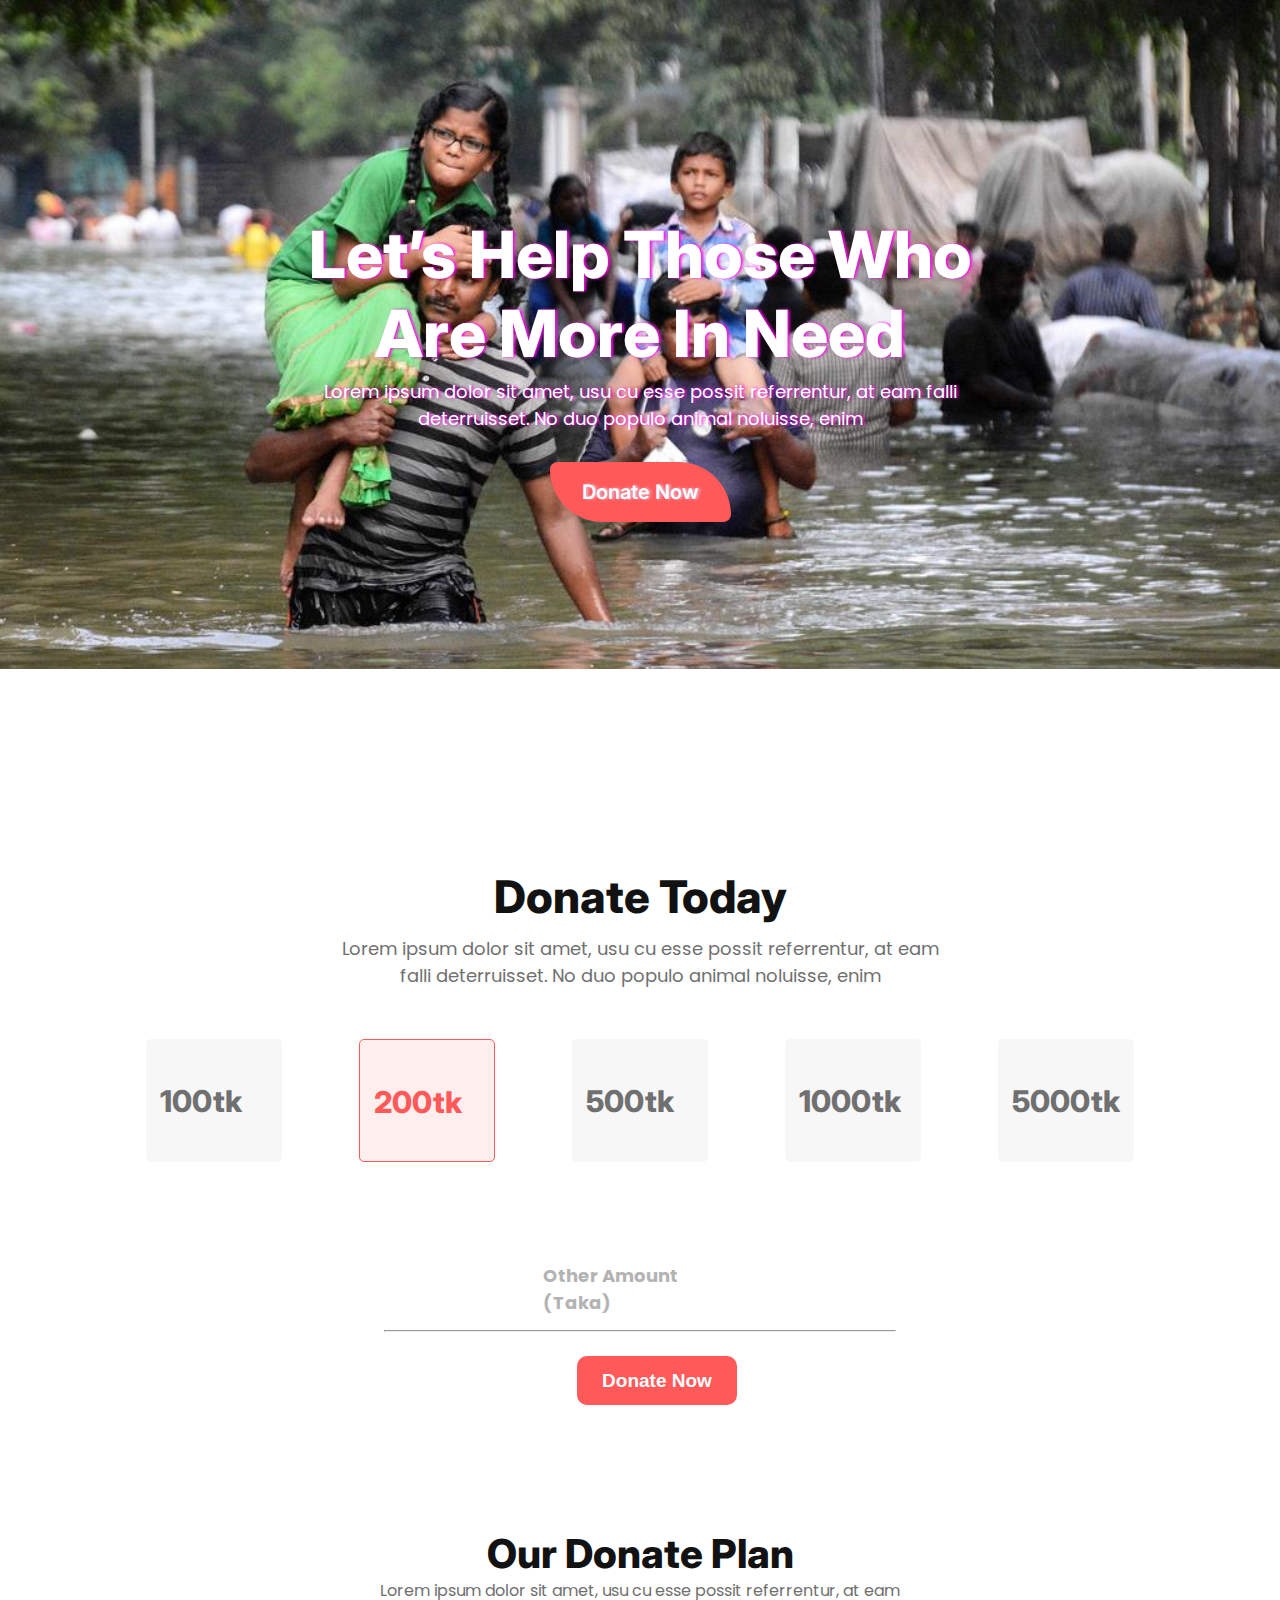
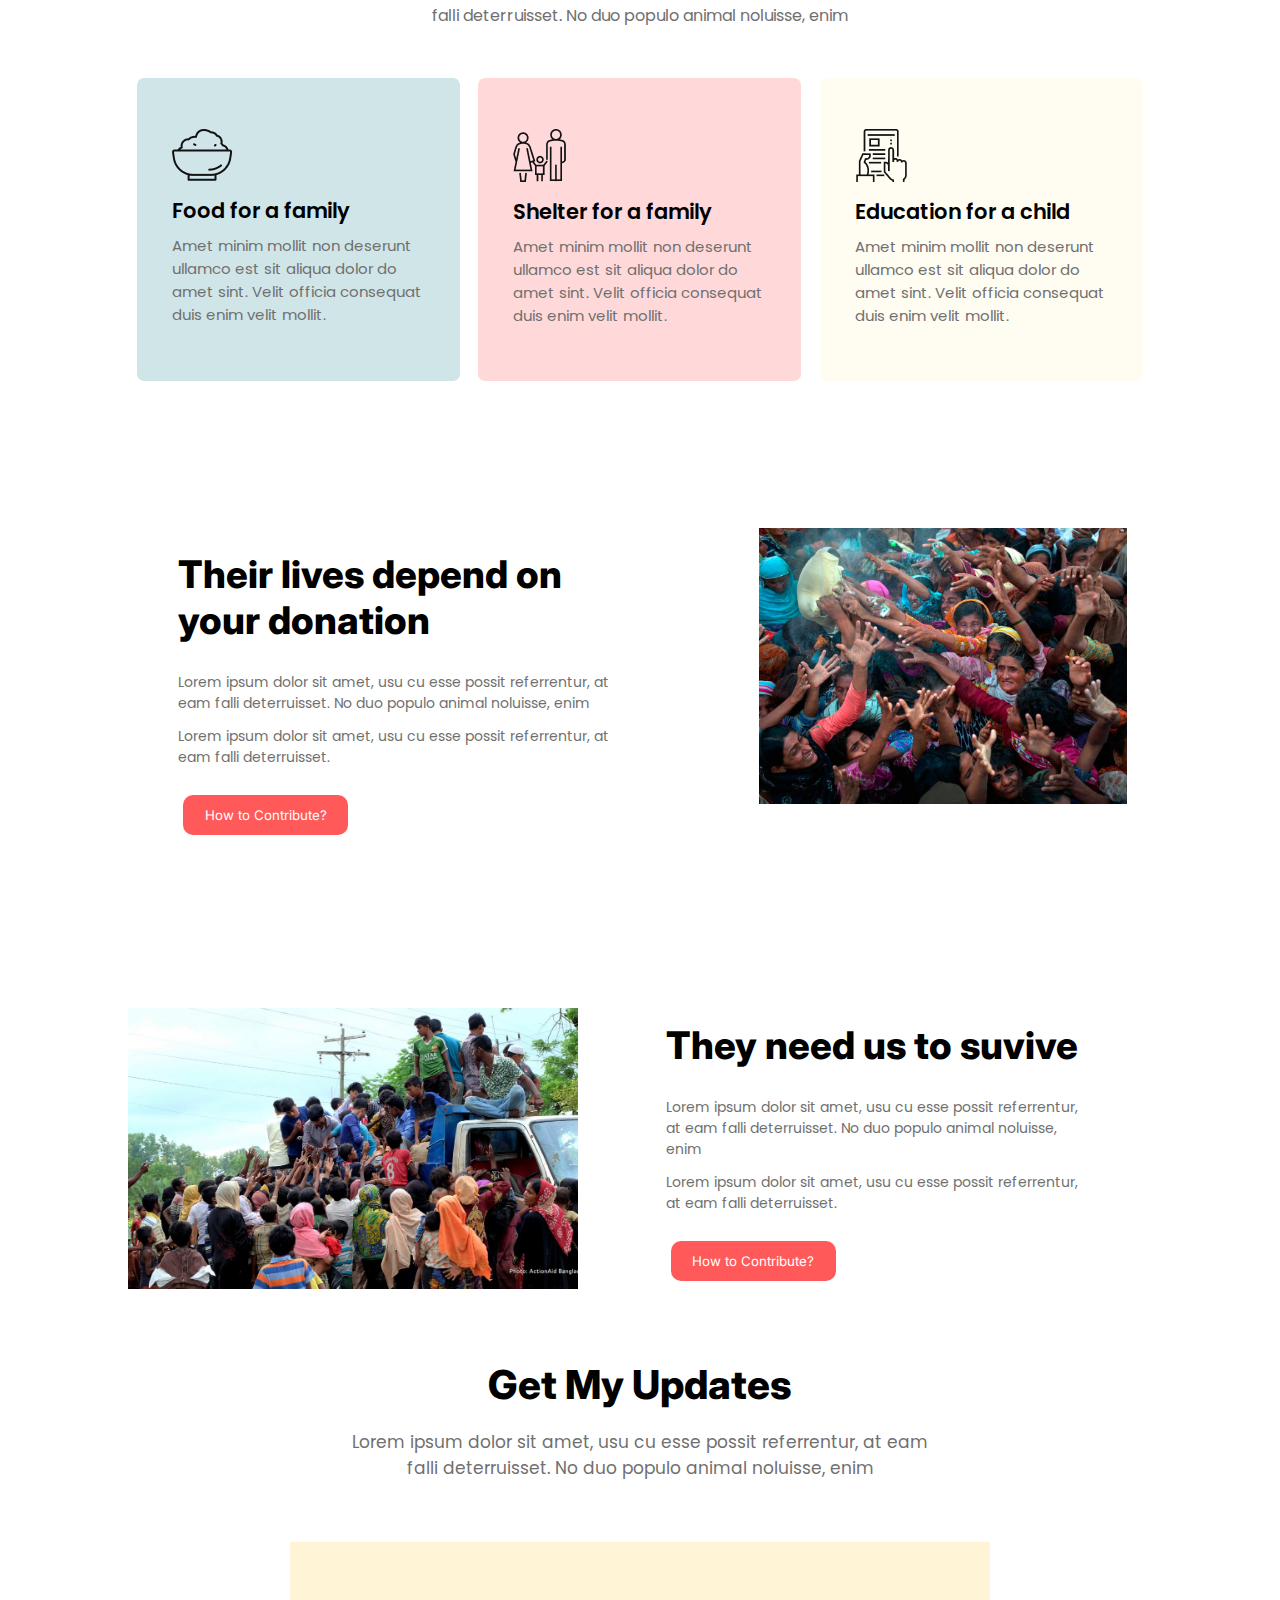
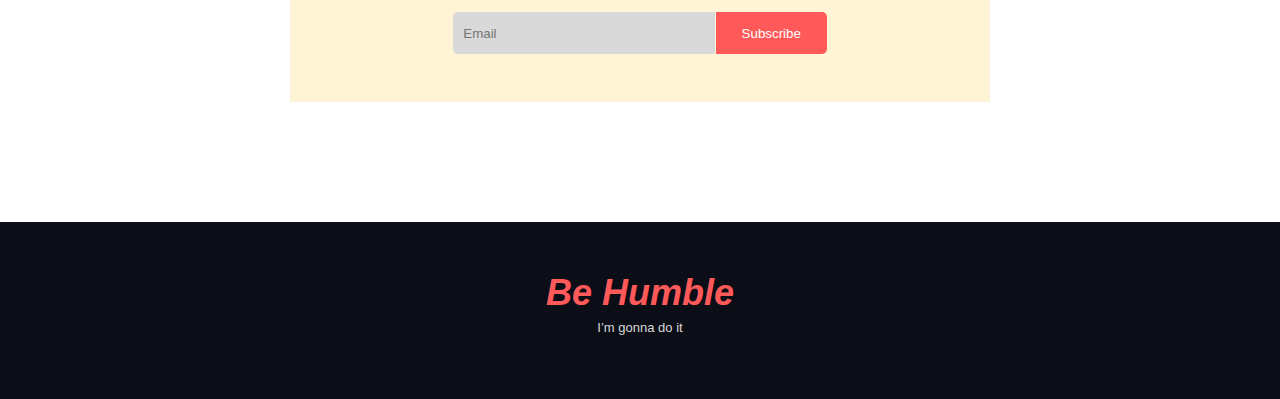
<file: second-model/index1.html>
<!DOCTYPE html>
<html lang="en">
<head>
    <meta charset="UTF-8">
    <meta name="viewport" content="width=device-width, initial-scale=1.0">
    <title>Website Design</title>
    <link rel="icon" type="image/x-icon" href="/icons/shelter.png">
    <link href="https://fonts.googleapis.com/css2?family=Inter:wght@400;600;800&family=Poppins:wght@400;600;800&display=swap" rel="stylesheet">
    <link rel="preconnect" href="https://fonts.googleapis.com">
    <link rel="stylesheet" href="style1.css">
</head>
<body>
    <header>
        <div class="banner-parts">
            <h2 class="intro inter">Let’s Help Those Who Are More In Need</h2>
            <P class="some-text poppins">
                Lorem ipsum dolor sit amet, usu cu esse possit referrentur, at eam falli deterruisset. No duo populo animal noluisse, enim
            </P>
            <button class="btn inter">Donate Now</button>
        </div>
    </header>
    <main>
        <div class="donate-today-part">
            <h2 class="donate-today inter">Donate Today</h2>
            <p class="donate-today-description poppins">
                Lorem ipsum dolor sit amet, usu cu esse possit referrentur, at eam falli deterruisset. No duo populo animal noluisse, enim
            </p>
            <div class="donate-box-part">
                <div class="donate">
                    <h3 class="inter">100tk</h3>
                </div>
                <div class="donaten">
                    <h3 class="inter">200tk</h3>
                </div>
                <div class="donate">
                    <h3 class="inter">500tk</h3>
                </div>
                <div class="donate">
                    <h3 class="inter">1000tk</h3>
                </div>
                <div class="donate">
                    <h3 class="inter">5000tk</h3>
                </div>
            </div>
            <div class="sort">
                <h6 class="sort-text poppins">Other Amount (Taka)</h6>
                
            </div>
            <div class="mark"><hr></div>
            <button class="payment">Donate Now</button>
        </div>
        <div class="donate-plan">
            <h2 class="plan-intro inter">Our Donate Plan</h2>
            <p class="plan-discrition poppins">Lorem ipsum dolor sit amet, usu cu esse possit referrentur, at eam falli deterruisset. No duo populo animal noluisse, enim</p>
        </div>
        <div class="card-part">
            <div class="card-items h1 ">
                <img src="/icons/food.png" alt="">
                <h4 class="text-card  poppins">Food for a family</h4>
                <p class="card-text poppins">Amet minim mollit non deserunt ullamco est sit aliqua dolor do amet sint. Velit officia consequat duis enim velit mollit.</p>
            </div>
            <div class="card-items h2 ">
                <img src="/icons/shelter.png" alt="">
                <h4 class="text-card  poppins">Shelter for a family</h4>
                <p  class="card-text poppins">Amet minim mollit non deserunt ullamco est sit aliqua dolor do amet sint. Velit officia consequat duis enim velit mollit.</p>
            </div>
            <div class="card-items h3">
                <img src="/icons/Frame-1.png" alt="">
                <h4 class="text-card  poppins">Education for a child</h4>
                <p  class="card-text poppins">Amet minim mollit non deserunt ullamco est sit aliqua dolor do amet sint. Velit officia consequat duis enim velit mollit.</p>
            </div>
        </div>
        <div class="help-box">
            <div class="helping-box">
                <h2 class="help-head inter">Their lives depend on your donation</h2>
                <p class="help-text poppins">Lorem ipsum dolor sit amet, usu cu esse possit referrentur, at eam falli deterruisset. No duo populo animal noluisse, enim</p>
                <p class="help-text poppins">Lorem ipsum dolor sit amet, usu cu esse possit referrentur, at eam falli deterruisset.</p>
                <button class="what inter">How to Contribute?</button>
            </div>
            <div class="img-help">
                <img src="/images/donation6.jpg" alt="">
            </div>
        </div>
        <div class="need-box">
            <div class="img-need">
                <img src="/images/donation2.jpg" alt="">
            </div>
            <div class="needing-box">
                <h2 class="need-head inter">They need us to suvive</h2>
                <p class="need-text poppins">Lorem ipsum dolor sit amet, usu cu esse possit referrentur, at eam falli deterruisset. No duo populo animal noluisse, enim</p>
                <p class="need-text poppins">Lorem ipsum dolor sit amet, usu cu esse possit referrentur, at eam falli deterruisset.</p>
                <button class="why inter">How to Contribute?</button>
            </div>
            
        </div>
    </main>
    <footer>
        <div class="first">
            <h3 class="footer-last inter">Get My Updates</h3>
            <p class="footer-text poppins">Lorem ipsum dolor sit amet, usu cu esse possit referrentur, at eam falli deterruisset. No duo populo animal noluisse, enim</p>
        </div>
        <div class="email-part">
            <div class="move">
                <form class="position">
                    <input type="email" name="" id="" placeholder="Email" class="hub">
                    <button class="hubb">Subscribe</button>
                </form>
            </div>
        </div>
        <div class="last-footer">
            <h2 class="last-text lob">Be Humble</h2>
            <p class="last-info man">I’m gonna do it</p>
        </div>
    </footer>
</body>
</html>
</file>
<file: second-model/style1.css>
*{
    margin: 0;
    padding: 0;
    box-sizing: border-box;
}
.inter{
    font-family: 'Inter', sans-serif;
}
.poppins{
    font-family: 'Poppins', sans-serif;
}

header{
    background: url(/images/donation4.jpg);
    background-repeat: no-repeat;
    background-size: cover;
    height: 669px ;
    text-align: center;
}
.banner-parts{
    

}
.intro{
    width: 90%;
    margin: 0 auto;
    padding: 215px;
    font-size: 65px;
    font-weight: 800;
    color: #FFFFFF;
    text-shadow: 2px 0px 3px #f70ee5;
}
.some-text{
    width: 55%;
    margin: -210px auto 0;
    font-size: 18px;
    color: #FFFFFF;
    text-shadow: 2px 0px 3px #f70ee5;
}
.btn{
    background: #FF5959;
    border: none;
    width: 181px;
    height: 60px;
    padding: 15px;
    font-size: 20px;
    font-weight: 600;
    color: #FFFFFF;
    border-radius: 9px 64px;
    margin-top: 30px;
    text-shadow: 2px 0px 3px #dfbfdc ;
}
main{
    width: 80%;
    margin: 0 auto;
}
.donate-today{
    font-size: 45px;
    font-weight: 800;
    margin-top: 200px;
    color: #121212;
    text-align: center;
}
.donate-today-description{
    font-size: 18px;
    color: #707070;
    text-align: center;
    padding: 0 200px;
    margin-top: 11px;
}
.donate-box-part{
    display: flex;
    gap: 40px;
    justify-content: space-around;
    margin-bottom: 100px;
}
.donate{
    width: 136px;
    height: 123px;
    background: #f7f7f7;
    margin-top: 50px;
    border-radius: 5px;
}
.donaten{
    width: 136px;
    height: 123px;
    background: #FFEEEE;
    margin-top: 50px;
    border: 1px solid #FF5959;
    color: #FF5959;
    border-radius: 5px;
}
.donaten>h3{
    margin:44px 14px ;
    font-size: 30px ;
    font-weight: 800;
}
.donate>h3{
    margin:44px 14px ;
    font-size: 30px ;
    font-weight: 800;
    color: #707070;
}
.sort{
    width: 19%;
    margin: 5px auto;
}
.sort-text{
    font-size: 18px;
    color: #B3B3B3;
    margin-bottom: 14px;
}
.mark{
    width: 50%;
    margin: 0 auto;
}
.payment{
    margin: 24px 449px;
    width: 160px;
    height: 49px;
    border-radius: 10px;
    border: none;
    background-color: #FF5959;
    color: #FFFFFF;
    font-size: 19px;
    font-weight: 600;
}
.donate-plan{
    text-align: center;

}
.plan-intro{
    font-size: 40px;
    font-weight: 800;
    color: #121212;
    margin-top: 100px;
}
.plan-discrition{
    font-size: 16px;
    color: #707070;
    padding: 0 241px;
}
.card-part{
    display: flex;
    justify-content: space-around;
}
.card-items{
    width: 323px;
    margin-top: 50px;
    padding: 51px 35px;
    border-radius: 7px;
    margin-bottom: 50px;
}
.h1{
    background-color: #4f9da644;
}
.h2{
    background-color: #ff59593a;
}
.h3{
    background-color: #fff4d650;
}
.text-card{
    font-weight: 600;
    font-size: 21px;
    margin: 10px 0 8px;
}
.card-text{
    font-size: 15px;
    color: #707070;
    margin: 5px 0 3px;
}
.help-box{
    display: flex;
    gap: 50px;
}
.helping-box{
    margin:100px 50px 0 0 ;
}
.help-head{
    font-size: 38px;
    font-weight: 800;
    padding: 39px 11px;
    margin: -19px 39px;
}
.help-text{
    color: #707070;
    font-size: 14px;
    padding: 3px 71px;
    margin: 6px -21px;
}
.img-help{
    width: 64%;
    margin: 97px 25px 0 0;
}
img{
    max-width: 100%;
}
.what{
    margin: 18px 55px;
    color: #fff;
    background-color: #FF5959;
    width: 165px;
    height: 40px;
    border-radius: 10px;
    border: none;
}
.need-box{
    display: flex;
    gap: 50px;
}
.needing-box{
    margin: 149px 16px 0 0;
}
.need-head{
    font-size: 38px;
    font-weight: 800;
    padding: 39px 11px;
    margin: -19px 39px;
}
.need-text{
    color: #707070;
    font-size: 14px;
    padding: 3px 71px;
    margin: 6px -21px;
}
.img-need{
    width: 80%;
    margin: 155px -12px 0 0;
}
.why{
    margin: 18px 55px;
    color: #fff;
    background-color: #FF5959;
    width: 165px;
    height: 40px;
    border-radius: 10px;
    border: none;
}
.first{
    text-align: center;
    margin: 61px 43px;
    padding: 0 296px;
}
.footer-last{
    font-size: 40px;
    font-weight: 800;
    margin-bottom: 20px;
}
.footer-text{
    color: #707070;
    font-size: 17px;

}
.email-part{
    width: 700px;
    height: 160px;
    margin: 0 auto;
    background-color: #FFF4D6;
    
}
.move{
    display: flex;
    justify-content: center;
    padding: 70px;
}
.hub{
    width: 262px;
    height: 42px;
    padding: 10px;
    background: #D9D9D9;
    color: #AA9F9F;
    border: none;
    border-radius: 5px 0 0 5px;
}
.hubb{
    width: 111px;
    height: 42px;
    padding: 10px;
    margin-left: -3.5px;
    background: #FF5959;
    color: #fff;
    border: none;
    border-radius: 0 5px 5px 0;
}
.lob{
    font-family: 'Lobster', sans-serif;
}
.man{
    font-family: 'Manrope', sans-serif;
}
.last-footer{
    width: 100%;
    height: 177px;
    background-color: #0B0D17;
    margin-top: 120px;
    text-align: center;
}
.last-text{
    font-size:36px ;
    color: #FF5959;
    font-style: italic;
    padding-top: 50px ;
}
.last-info{
    font-size: 13px;
    color: #D9D9D9;
    padding-top: 6px;
}
</file>
